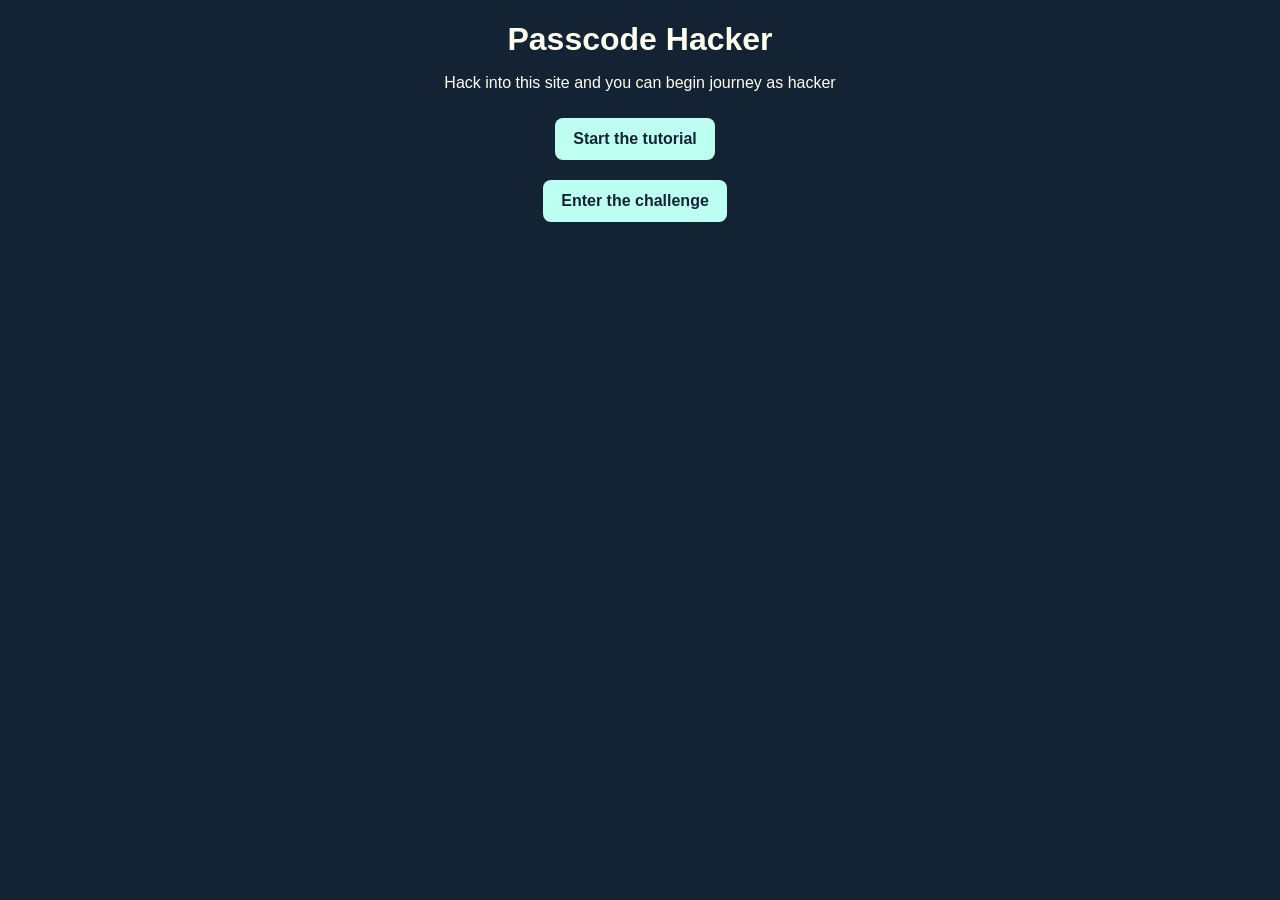
<file: index.html>
<!DOCTYPE html>
<html>
<head>
    <meta charset="UTF-8">
    <meta name="viewport" content="width=width-width, initial-scale=1.0">
    <title> Passcode Hacker </title>
    <link rel="stylesheet" href="style.css">                                                                                                                          
</head>

<body>
    <h1> Passcode Hacker </h1>
    <p> Hack into this site and you can begin journey as hacker </p>
    <a href="tutorial.html"> Start the tutorial </a>
    <br>
    <a href="login.html"> Enter the challenge</a>
    <script src="script.js"></script>
</body>
</html>
</file>
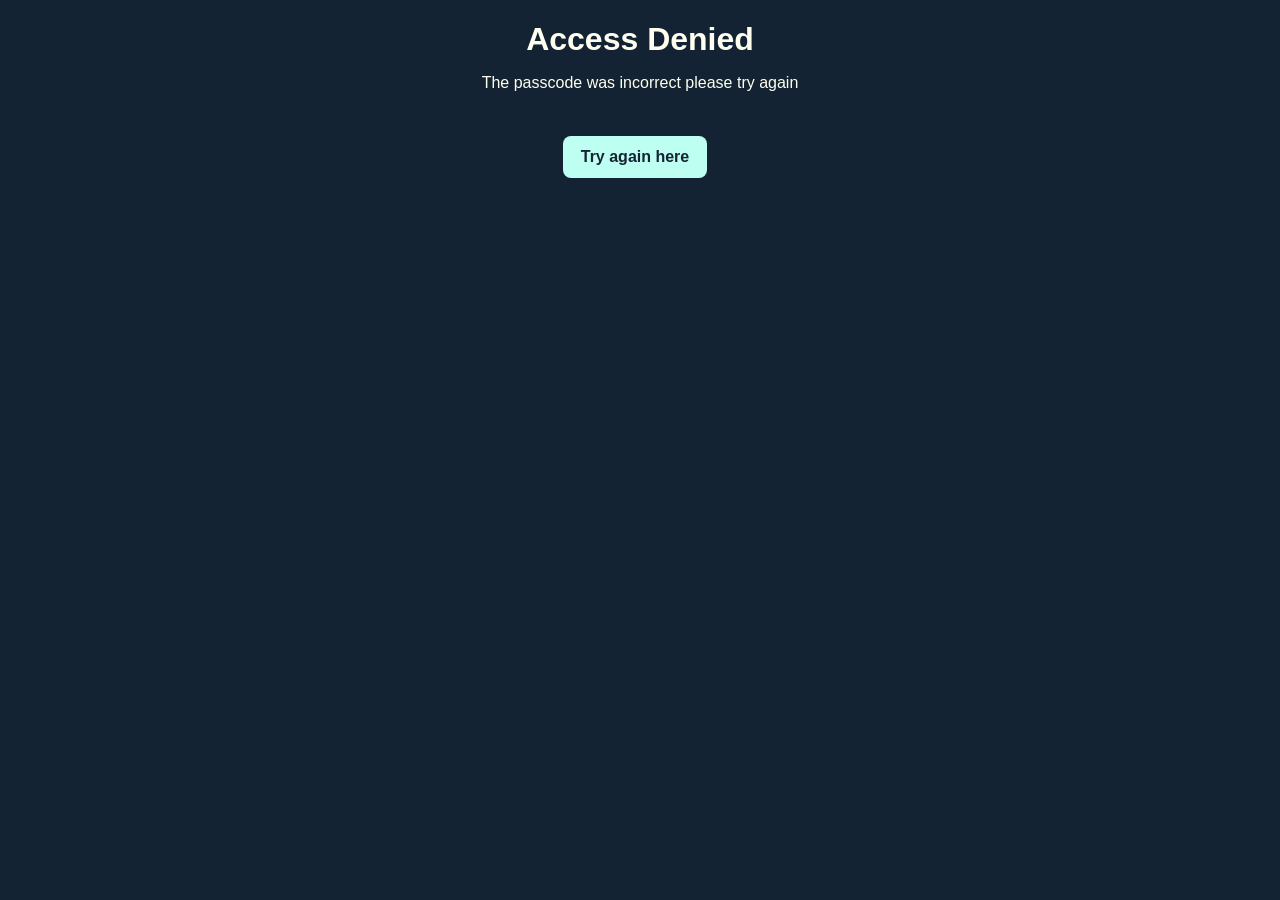
<file: failure.html>
<!DOCTYPE html>
<html>

<head>
   <meta charset="UTF-8">
    <meta name="viewport" content="width=width-width, initial-scale=1.0">
    <title> fail </title>
    <link rel="stylesheet" href="style.css">      
</head>
<body>
    <h1> Access Denied </h1>
    <p> The passcode was incorrect please try again </p>
    <br>
    <a href="login.html">
        Try again here
    </a>
</body>



</html>
</file>
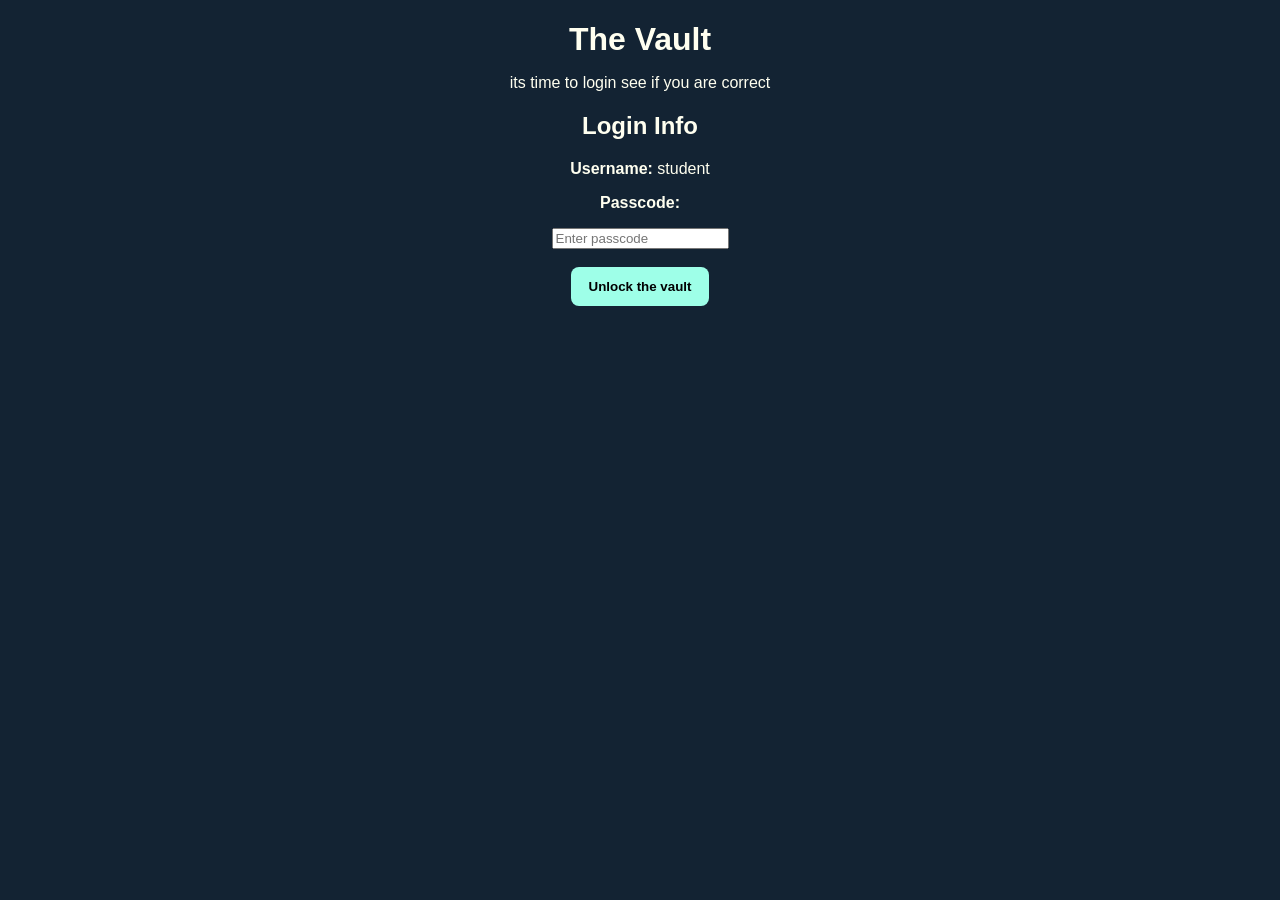
<file: login.html>
<!DOCTYPE html>
<html lang="en">
    <head>
        <meta charset="UTF-8">
        <meta name="viewport" content="width=device-width, initial-scale=1.0">

    <title> Login </title>
    <link rel="stylesheet" href="style.css">

    </head>

<body>
    <h1> The Vault </h1>

<p> its time to login see if you are correct </p>

<h2> Login Info </h2>

<p> 
    <strong> Username: </strong> student
</p>

<p> 
    <strong> Passcode: </strong>
</p>

<input
    type="password"
    id="passcode"
    placeholder="Enter passcode">

<br>
<br>

<button onclick="checkPasscode()"> 
    Unlock the vault
</button>

<script src="script.js"></script>
</body>
</html>
</file>
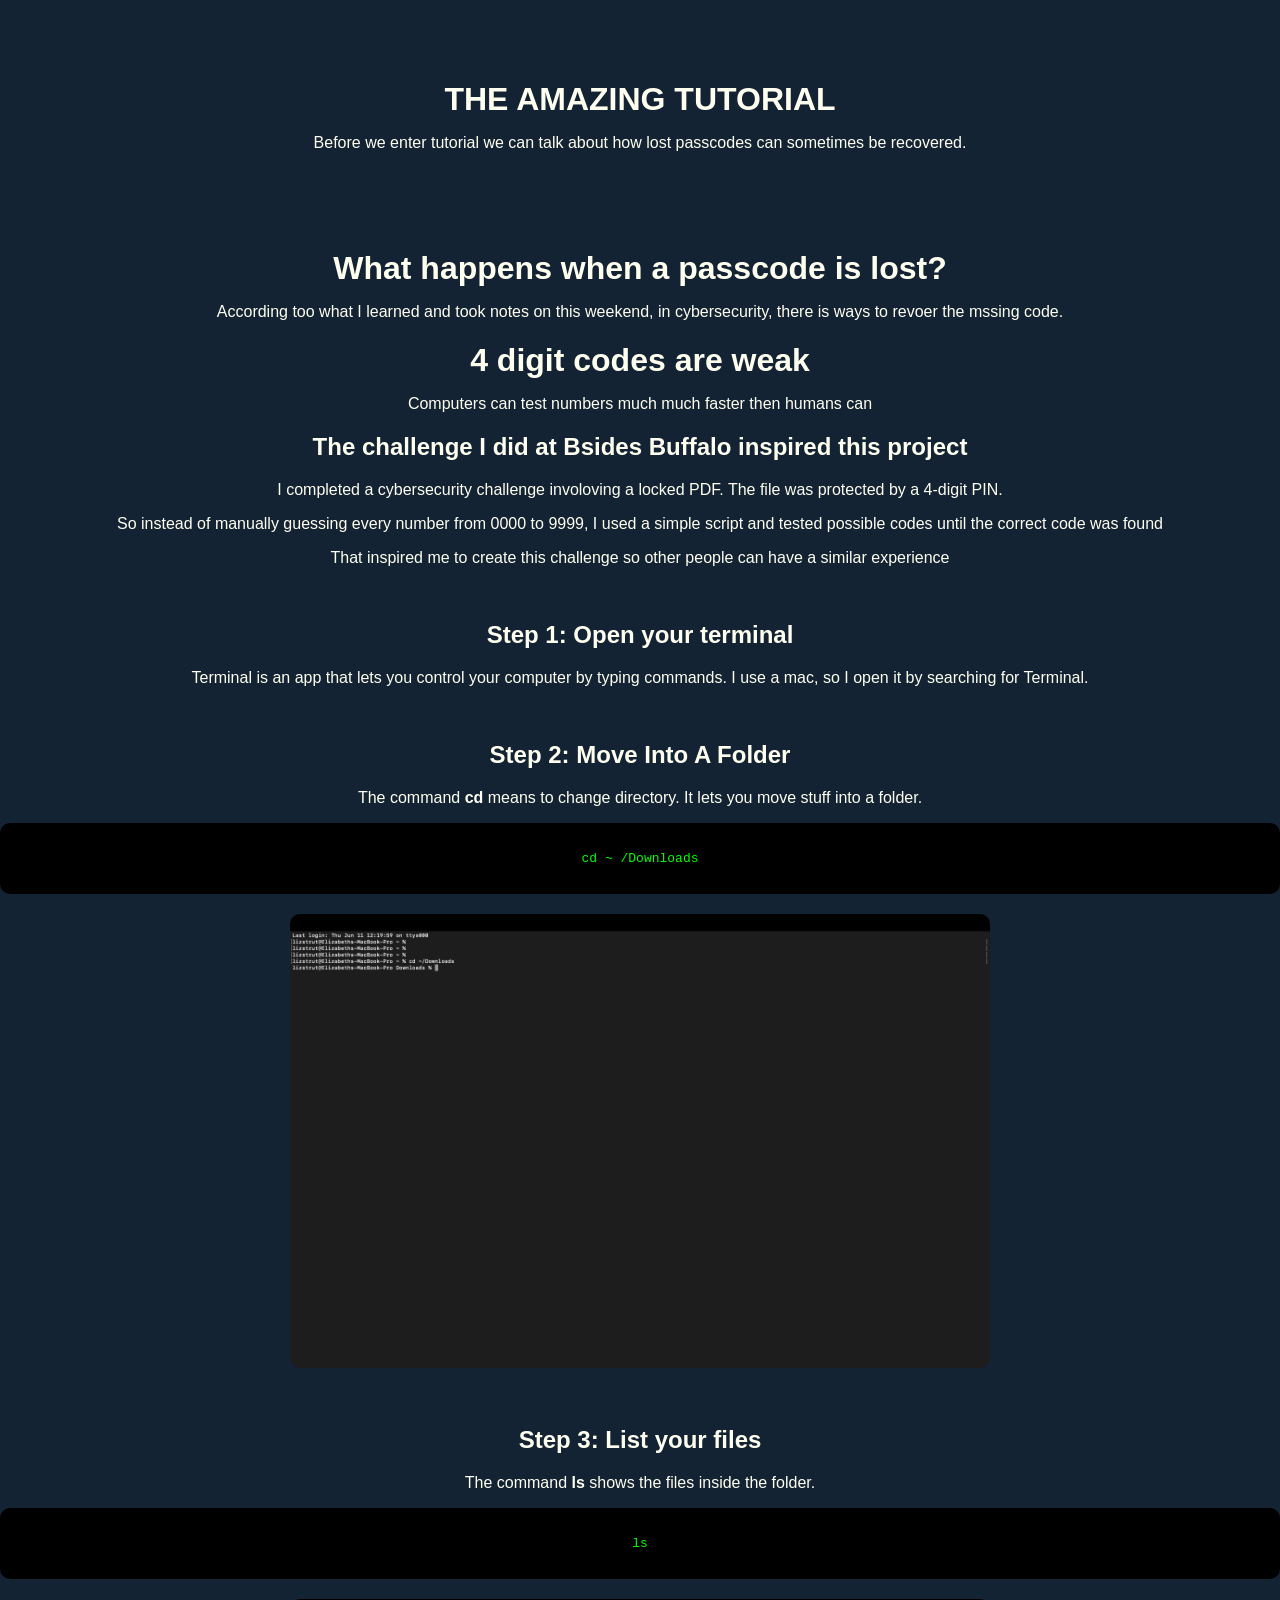
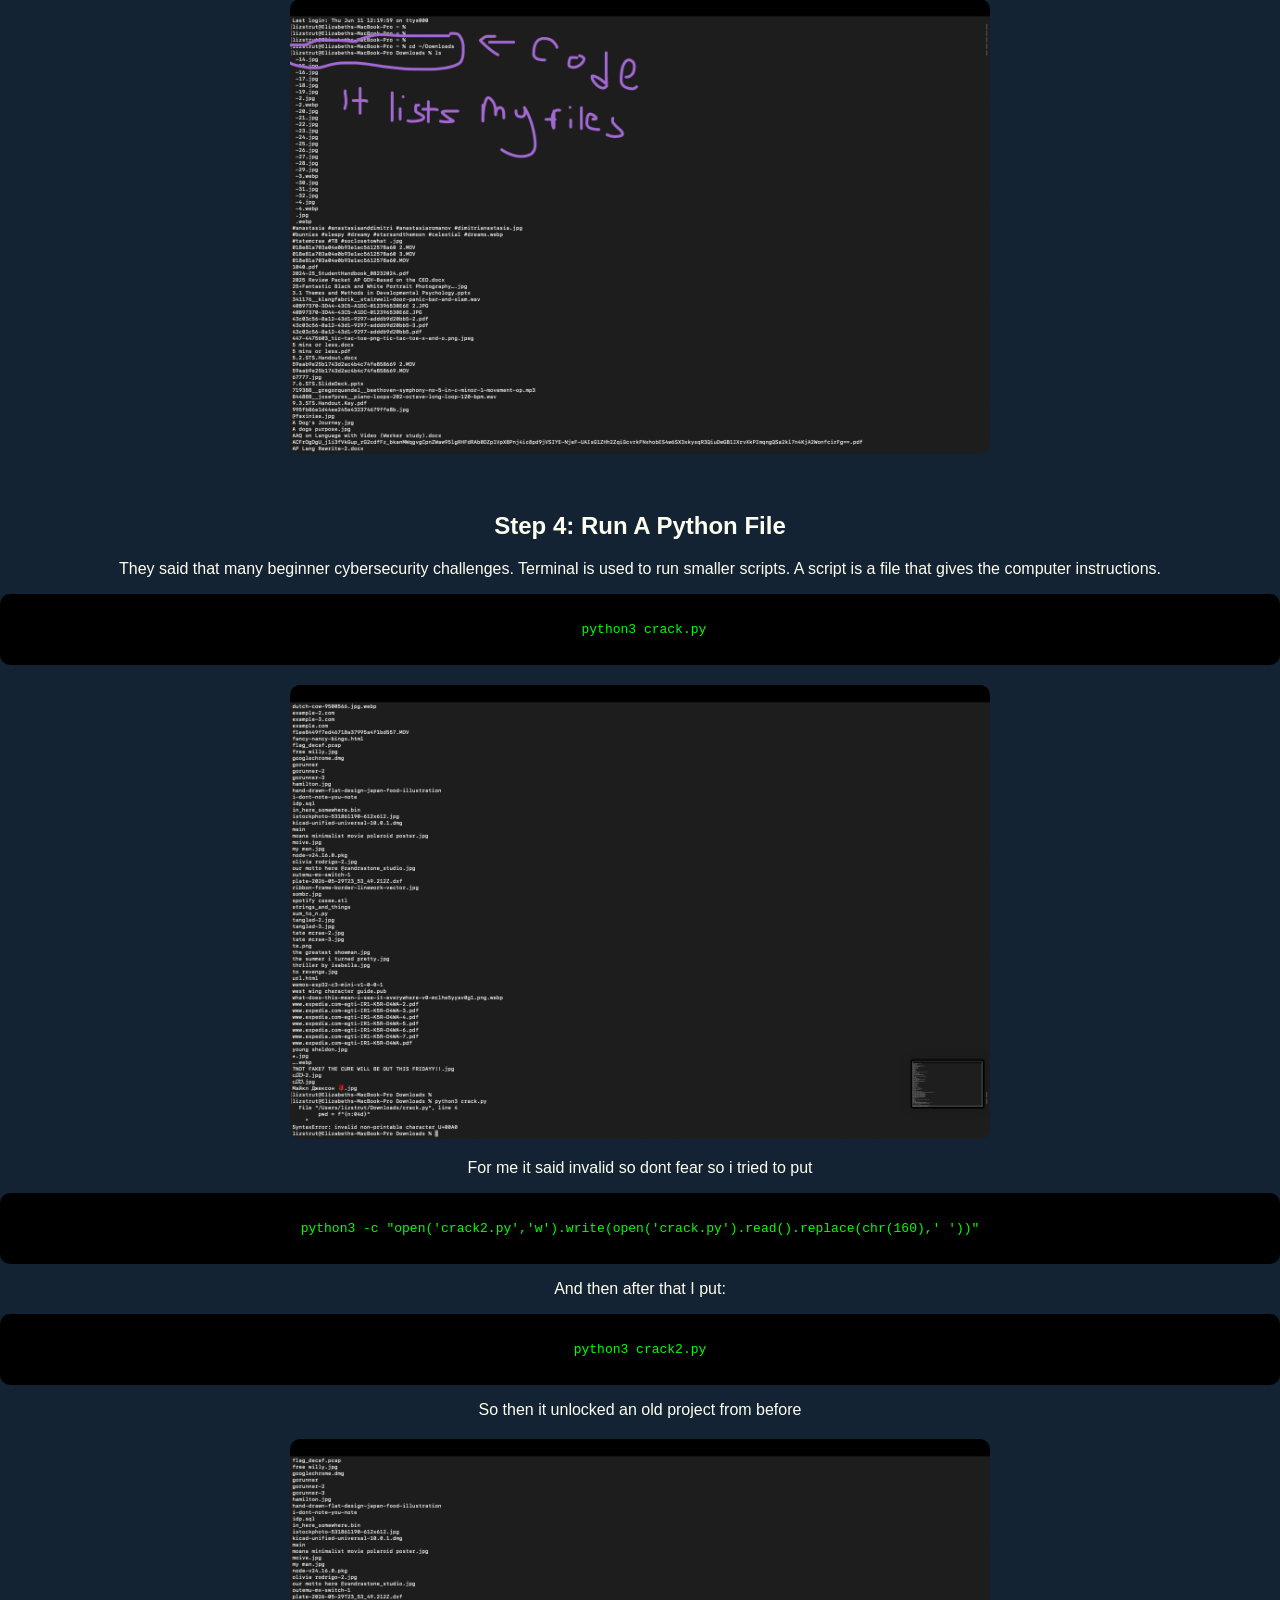
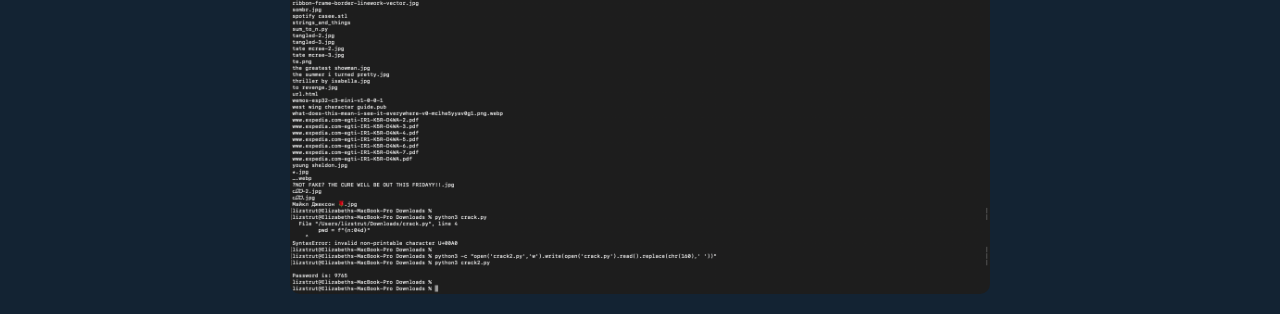
<file: tutorial.html>
<!DOCTYPE html>
<html lang="en">

<head>
<meta charset="UTF-8">
<meta name="viewport" content="width=device-width">

<title>Tutorial</title>
<link rel="stylesheet" href="style.css">
</head>

<body>
    <header>
        <h1> THE AMAZING TUTORIAL </h1>
        <p>
            Before we enter tutorial we can talk about how lost passcodes can 
            sometimes be recovered.
        </p>
    </header>
<body>
<h1> What happens when a passcode is lost? </h1>

<p> According too what I learned and took notes on this weekend, in cybersecurity, there is ways to 
    revoer the mssing code. 
</p>

<h1> 4 digit codes are weak </h1>
<p> Computers can test numbers much much faster then humans can </p>
</body>

<h2> The challenge I did at Bsides Buffalo inspired this project </h2>
<p> I completed a cybersecurity challenge involoving a locked PDF. 
    The file was protected by a 4-digit PIN.
</p>
<p> So instead of manually guessing every number from 0000 to 9999, I used a simple script and
    tested possible codes until the correct code was found 
</p>

<p> That inspired me to create this challenge so other people can have a similar experience </p>
</body>

<br>
<body>
<h2> Step 1: Open your terminal </h2>
<p> 
    Terminal is an app that lets you control your computer by typing commands. 
    I use a mac, so I open it by searching for Terminal. 
</p>
</body>
<br>
<body>
<h2> Step 2: Move Into A Folder </h2>
<p> The command <strong> cd </strong> means to change directory. 
It lets you move stuff into a folder. 
</p>

<div class="terminal">
    <pre><code>cd ~ /Downloads</code></pre>
 </div>
 <img src="assets/image1.png" alt="Terminal Screenshot">

</body>
<br>
<body>
    <h2> Step 3: List your files </h2>
    <p> 
        The command <strong> ls </strong> shows the files inside the folder. 
    </p>
<div class="terminal">
    <pre><code>ls</code></pre>
</div>
<img src="assets/image2.png" alt="Terminal Screenshot">
</body>
<br>
<body>
    <h2> Step 4: Run A Python File </h2>
    <p> They said that many beginner cybersecurity challenges. Terminal is used to run smaller scripts. 
        A script is a file that gives the computer instructions. 
    </p>
    <div class="terminal"> 
        <pre> <code> python3 crack.py </code></pre>
    </div>
    <img src="assets/image3.png" alt="Terminal Screenshot">
    <p> For me it said invalid so dont fear so i tried to put </p>
    <div class="terminal">
        <pre><code> python3 -c "open('crack2.py','w').write(open('crack.py').read().replace(chr(160),' '))" </code></pre>
    </div>
    <p> And then after that I put: </p>
    <div class="terminal">
        <p> python3 crack2.py </p>
    </div>
    <p> So then it unlocked an old project from before </p>
    <img src="assets/image4.png" alt="Terminal screenshot">
    
</body>

</html>
</file>
<file: style.css>
body {
    margin: 0;
    font-family: Arial, Helvetica, sans-serif;
    background-color: #132333;
    color: ivory;
    text-align: center;
}

header {
    text-align: center;
    padding: 60px;
    background-color: #132333;
}

h1 {
    text-align: center;
    margin-bottom: 10px;
    color: ivory;
}

main {
    width: 85%;
    max-width: 900px;
    margin: 40px auto;
}

a {
    display: inline-block;
    background-color: #bdfff0;
    color: #142434;
    text-decoration: none;
    font-weight: bold;
    border-radius: 8px;
    margin: 10px 10px 10px 0;
    padding: 12px 18px;
}

footer {
    text-align: center;
    padding: 25px;
    color: #bdfff0;
}

button {
    background-color: #9effe8;
    color: #010102;
    border: none;
    border-radius: 8px;
    padding: 12px 18px;
    font-weight: bold;
    cursor: pointer
}

button:hover {
    padding: 10px;
    border-radius: 8px;
    border: none;
}

.terminal {
    background-color: #000000;
    color: #00ff00;
    padding: 15px;
    border-radius: 10px;
    font-family: monospace;
}

img {
    width: 80%;
    max-width: 700px;
    border-radius: 10px;
    display: block;
    margin: 20px auto;
}
</file>
